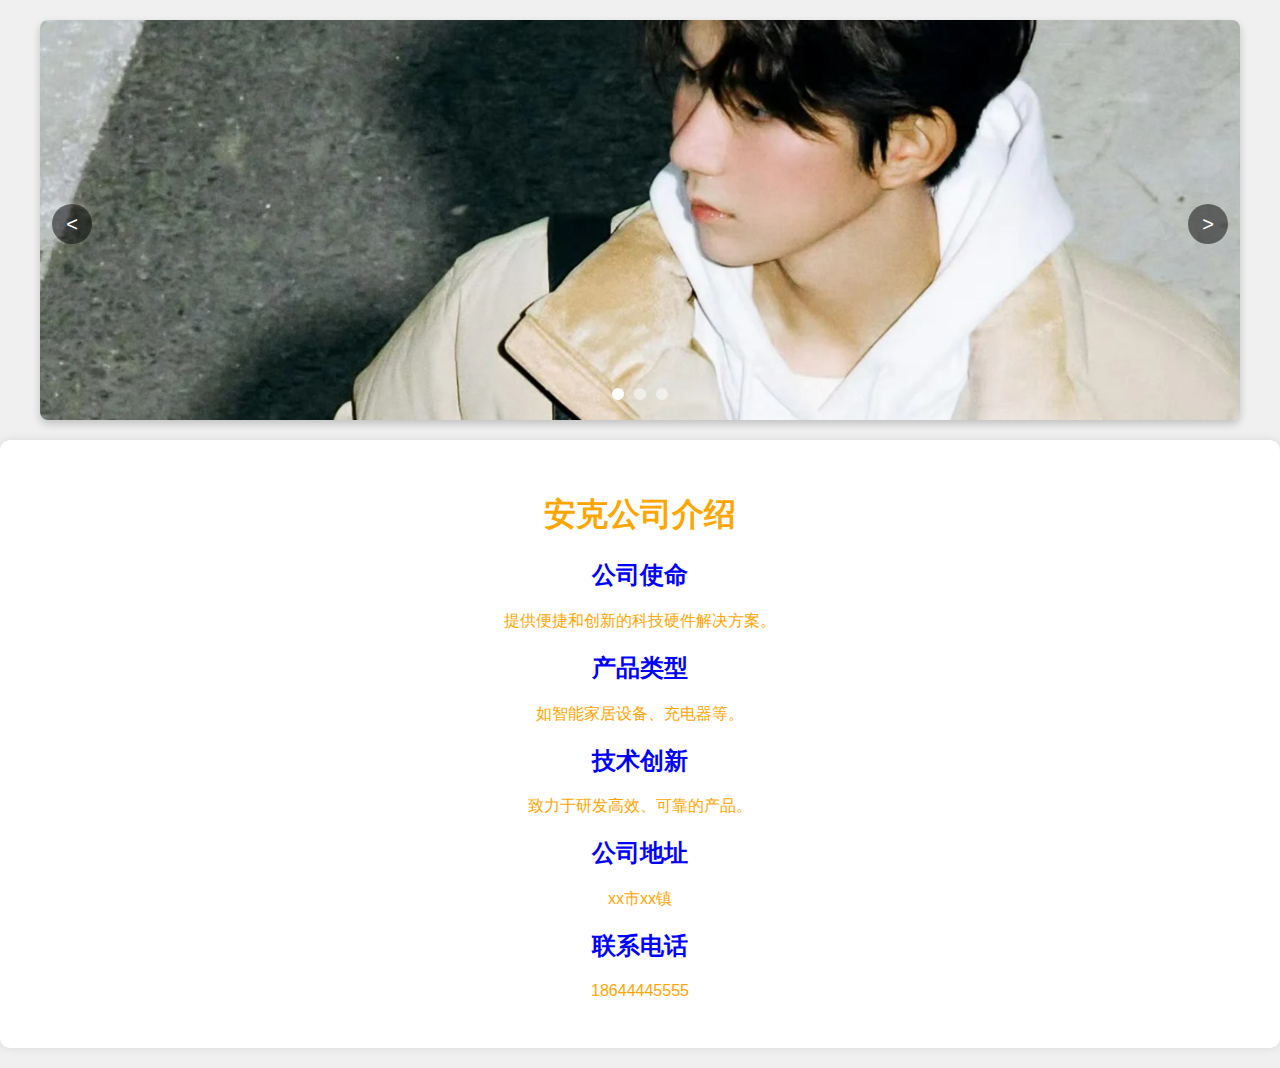
<file: index.html>
<!DOCTYPE html>
<html lang="zh">
<head>
    <meta charset="UTF-8">
    <meta name="viewport" content="width=device-width, initial-scale=1.0">
    <title>安克公司介绍</title>
    <link rel="stylesheet" href="styles.css">
    <script src="https://code.jquery.com/jquery-3.6.0.min.js"></script>
</head>
<body>
    <!-- 轮播图容器 -->
    <div id="carousel" class="carousel">
        <!-- 轮播图幻灯片 -->
        <div class="slides">
            <div class="slide active">
                <img src="images/1.jpg" alt="幻灯片1">
            </div>
            <div class="slide">
                <img src="images/2.jpg" alt="幻灯片2">
            </div>
            <div class="slide">
                <img src="images/3.jpg" alt="幻灯片3">
            </div>
        </div>
        
        <!-- 轮播图导航按钮 -->
        <button class="carousel-button prev">&lt;</button>
        <button class="carousel-button next">&gt;</button>
        
        <!-- 轮播图指示器 -->
        <div class="carousel-indicators">
            <span class="indicator active" data-index="0"></span>
            <span class="indicator" data-index="1"></span>
            <span class="indicator" data-index="2"></span>
        </div>
    </div>

    <div class="container">
        <h1>安克公司介绍</h1>
        <h2>公司使命</h2>
        <p>提供便捷和创新的科技硬件解决方案。</p>
        <h2>产品类型</h2>
        <p>如智能家居设备、充电器等。</p>
        <h2>技术创新</h2>
        <p>致力于研发高效、可靠的产品。</p>
        <h2>公司地址</h2>
        <p>xx市xx镇</p>
        <h2>联系电话</h2>
        <p>18644445555</p>
    </div>
    <script src="script.js"></script>
</body>
</html>
</file>
<file: styles.css>
body {
    font-family: Arial, sans-serif;
    background-color: #f0f0f0;
    display: block;
    margin: 0;
    padding-top: 20px;
    padding-bottom: 20px;
}

.container {
    text-align: center;
    background-color: white;
    padding: 2rem;
    border-radius: 10px;
    box-shadow: 0 0 10px rgba(0, 0, 0, 0.1);
    margin-top: 20px;
}

/* 设置标题文本颜色为橙色 */
h1 {
    color: #FFA500;
}

/* 为所有文本元素设置橙色 */
h1, h2, h3, h4, h5, h6, p {
    color: #FFA500;
}

/* 设置h2标题文本颜色为蓝色 */
h2 {
    color: blue;
}

/* 设置h3标题文本颜色为绿色 */
h3 {
    color: green;
}

/* 设置h4标题文本颜色为红色 */
h4 {
    color: red;
}

button {
    background-color: #4CAF50;
    border: none;
    color: white;
    padding: 15px 32px;
    text-align: center;
    text-decoration: none;
    display: inline-block;
    font-size: 16px;
    margin: 4px 2px;
    cursor: pointer;
    border-radius: 5px;
    transition: background-color 0.3s;
}

button:hover {
    background-color: #45a049;
}

/* 轮播图容器样式 */
.carousel {
    position: relative;
    width: 100%;
    max-width: 1200px;
    margin: 0 auto;
    overflow: hidden;
    box-shadow: 0 4px 8px rgba(0, 0, 0, 0.2);
    border-radius: 8px;
}

/* 轮播图幻灯片容器 */
.slides {
    display: flex;
    width: 100%;
    height: 400px;
}

/* 轮播图单个幻灯片 */
.slide {
    position: absolute;
    width: 100%;
    height: 100%;
    opacity: 0;
    transition: opacity 1s ease-in-out;
}

/* 当前活动的幻灯片 */
.slide.active {
    opacity: 1;
    z-index: 1;
}

/* 幻灯片中的图片 */
.slide img {
    width: 100%;
    height: 100%;
    object-fit: cover;
}

/* 轮播图导航按钮基本样式 */
.carousel-button {
    position: absolute;
    top: 50%;
    transform: translateY(-50%);
    z-index: 2;
    background-color: rgba(0, 0, 0, 0.5);
    color: white;
    border: none;
    width: 40px;
    height: 40px;
    border-radius: 50%;
    font-size: 20px;
    cursor: pointer;
    padding: 0;
    display: flex;
    align-items: center;
    justify-content: center;
    transition: background-color 0.3s;
}

/* 前进按钮位置 */
.carousel-button.next {
    right: 10px;
}

/* 后退按钮位置 */
.carousel-button.prev {
    left: 10px;
}

/* 导航按钮悬停效果 */
.carousel-button:hover {
    background-color: rgba(0, 0, 0, 0.8);
}

/* 轮播图指示器容器 */
.carousel-indicators {
    position: absolute;
    bottom: 20px;
    left: 50%;
    transform: translateX(-50%);
    display: flex;
    gap: 10px;
    z-index: 2;
}

/* 轮播图指示器点样式 */
.indicator {
    width: 12px;
    height: 12px;
    border-radius: 50%;
    background-color: rgba(255, 255, 255, 0.5);
    cursor: pointer;
    transition: background-color 0.3s;
}

/* 当前活动的指示器点 */
.indicator.active {
    background-color: white;
}

/* 响应式布局 - 小屏幕设备 */
@media screen and (max-width: 768px) {
    .slides {
        height: 300px;
    }
    
    .carousel-button {
        width: 30px;
        height: 30px;
        font-size: 16px;
    }
    
    .indicator {
        width: 8px;
        height: 8px;
    }
}

/* 响应式布局 - 超小屏幕设备 */
@media screen and (max-width: 480px) {
    .slides {
        height: 200px;
    }
    
    .carousel-button {
        width: 25px;
        height: 25px;
        font-size: 14px;
    }
    
    .carousel-indicators {
        bottom: 10px;
    }
}
</file>
